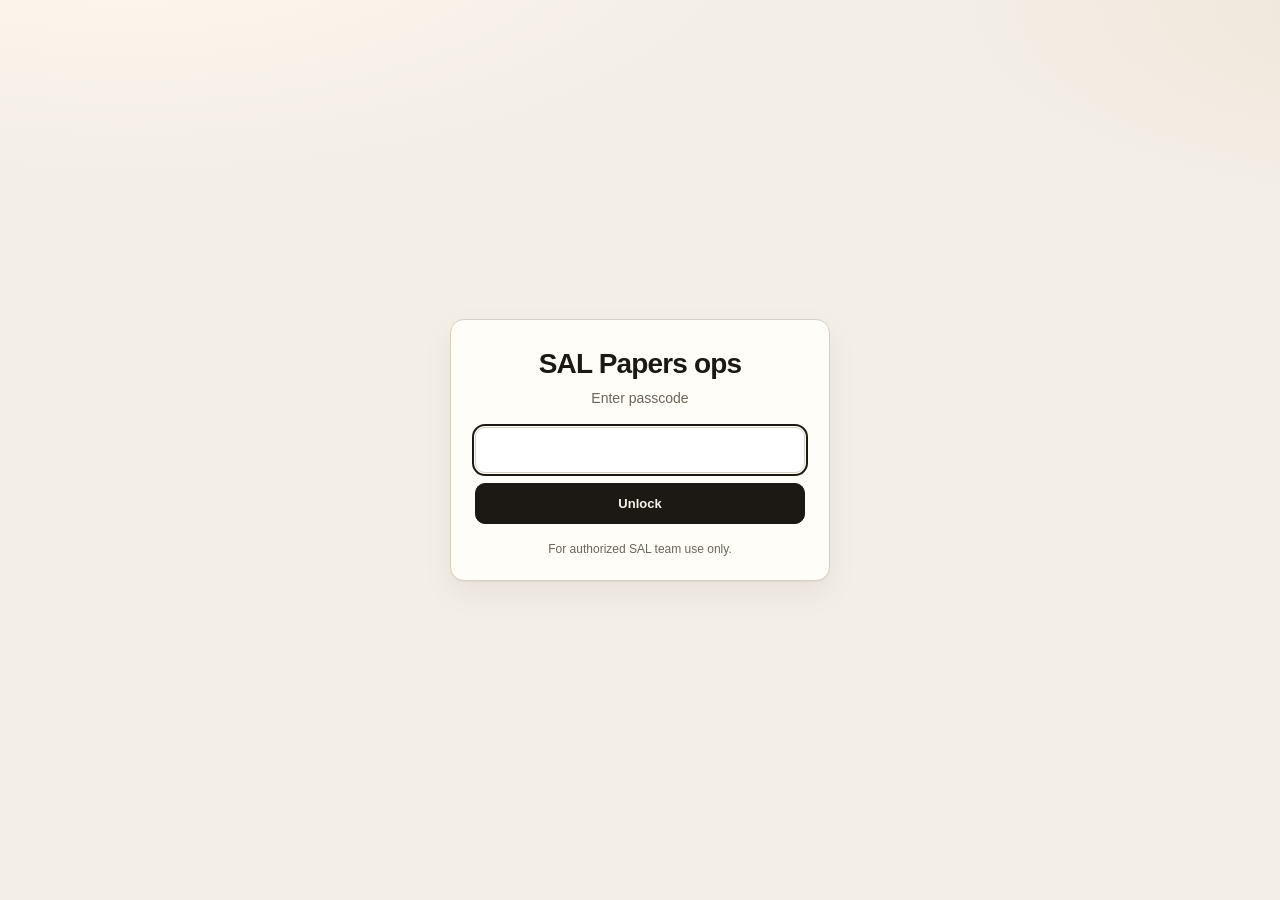
<file: index.html>
<!DOCTYPE html>
<html lang="en">
<head>
  <meta charset="utf-8">
  <meta name="viewport" content="width=device-width, initial-scale=1">
  <meta name="theme-color" content="#1c1915">
  <meta name="description" content="Weekly operations dashboard for SAL Papers / Dubble — labels management and RM inventory.">
  <title>SAL Papers / Dubble — Weekly ops</title>
  <link rel="icon" href="favicon.svg" type="image/svg+xml">
  <link rel="stylesheet" href="css/styles.css">
  <script>
    if (sessionStorage.getItem("salDashUnlocked") !== "1") {
      document.documentElement.classList.add("is-locked");
    }
  </script>
</head>
<body>
  <div class="gate" id="gate" role="dialog" aria-modal="true" aria-labelledby="gate-title">
    <div class="gate-card">
      <h1 id="gate-title">SAL Papers ops</h1>
      <p class="gate-lede">Enter passcode</p>
      <form id="gate-form" autocomplete="off">
        <input type="password" id="gate-code" name="passcode" autocomplete="current-password" aria-label="Passcode" inputmode="text">
        <button type="submit">Unlock</button>
      </form>
      <p class="gate-error" id="gate-error" hidden>Wrong passcode</p>
      <p class="gate-note">For authorized SAL team use only.</p>
    </div>
  </div>
  <a class="skip" href="#app">Skip to content</a>
  <header class="site-header">
    <div class="header-inner">
      <a class="brand" href="#home">
        <span class="mark" aria-hidden="true">
          <svg width="20" height="20" viewBox="0 0 20 20" fill="none">
            <rect x="3" y="3" width="14" height="4" rx="1" fill="currentColor"/>
            <rect x="3" y="8.5" width="14" height="4" rx="1" fill="currentColor" opacity=".7"/>
            <rect x="3" y="14" width="9" height="3" rx="1" fill="currentColor" opacity=".4"/>
          </svg>
        </span>
        <span class="brand-text">
          <span class="brand-kicker">SAL Papers · Dubble</span>
          <span class="brand-name">Weekly ops</span>
        </span>
      </a>
      <nav aria-label="Reports">
        <a href="#home" data-nav="home">Home</a>
        <a href="#label" data-nav="label">Labels</a>
        <a href="#rm" data-nav="rm">Inventory / RM</a>
        <a href="#gumming" data-nav="gumming">Gumming sheets</a>
        <a href="#attribution" data-nav="attribution">Attribution</a>
        <a href="#customers" data-nav="customers">Customers</a>
      </nav>
    </div>
  </header>
  <main>
    <div class="wrap" id="app">
      <p class="lede">Loading briefing…</p>
    </div>
  </main>
  <footer class="site-footer">
    <div class="wrap">
      <span>SAL Papers / Dubble · B2B label stock</span>
      <span>Static briefing · <span id="year"></span></span>
    </div>
  </footer>
  <script src="js/app.js" defer></script>
</body>
</html>
</file>
<file: css/styles.css>
:root {
  --ink: #1c1915;
  --ink-soft: #3f3a33;
  --muted: #6b645a;
  --rule: #d8cfc2;
  --paper: #f3eee6;
  --sheet: #fffdf8;
  --sheet-2: #f7f1e8;
  --kraft: #9a4d24;
  --kraft-deep: #7a3b1a;
  --forest: #2f5b45;
  --forest-soft: #e4efe8;
  --amber: #8a5a12;
  --amber-soft: #f6ead2;
  --alert: #8f2d2d;
  --alert-soft: #f6e4e2;
  --info: #2c4a6e;
  --info-soft: #e4ebf3;
  --shadow: 0 1px 0 rgba(28, 25, 21, 0.04), 0 12px 32px rgba(28, 25, 21, 0.06);
  --radius: 14px;
  --font: "Segoe UI", "Avenir Next", "Helvetica Neue", Arial, sans-serif;
  --mono: "ui-monospace", "SFMono-Regular", "Menlo", "Consolas", monospace;
  --max: 1120px;
}

* { box-sizing: border-box; }

html {
  scroll-behavior: smooth;
  scroll-padding-top: 12px;
}

body {
  margin: 0;
  min-height: 100vh;
  font-family: var(--font);
  color: var(--ink);
  background:
    radial-gradient(1200px 500px at 10% -10%, #fff8ee 0%, transparent 55%),
    radial-gradient(900px 400px at 110% 0%, #efe6d8 0%, transparent 50%),
    var(--paper);
  line-height: 1.5;
}

a { color: var(--kraft-deep); }

.gate {
  display: none;
}

html.is-locked,
html.is-locked body {
  overflow: hidden;
}

html.is-locked .gate {
  display: flex;
  align-items: center;
  justify-content: center;
  position: fixed;
  inset: 0;
  z-index: 100;
  padding: 20px;
  padding: max(20px, env(safe-area-inset-top)) max(20px, env(safe-area-inset-right)) max(20px, env(safe-area-inset-bottom)) max(20px, env(safe-area-inset-left));
  background:
    radial-gradient(1200px 500px at 10% -10%, #fff8ee 0%, transparent 55%),
    radial-gradient(900px 400px at 110% 0%, #efe6d8 0%, transparent 50%),
    var(--paper);
}

.gate-card {
  width: min(380px, 100%);
  background: var(--sheet);
  border: 1px solid var(--rule);
  border-radius: var(--radius);
  box-shadow: var(--shadow);
  padding: 28px 24px 22px;
  text-align: center;
}

.gate-card h1 {
  margin: 0 0 8px;
  font-size: clamp(22px, 5vw, 28px);
  letter-spacing: -0.03em;
  line-height: 1.15;
}

.gate-lede {
  margin: 0 0 18px;
  color: var(--muted);
  font-size: 14px;
}

.gate-card form {
  display: flex;
  flex-direction: column;
  gap: 10px;
}

.gate-card input[type="password"] {
  width: 100%;
  border: 1px solid var(--rule);
  background: #fff;
  border-radius: 10px;
  padding: 10px 12px;
  font: inherit;
  color: var(--ink);
}

.gate-card input[type="password"]:focus {
  outline: 2px solid var(--ink);
  outline-offset: 1px;
}

.gate-card button[type="submit"] {
  width: 100%;
  border-radius: 10px;
  padding: 10px 14px;
  background: var(--ink);
  border-color: var(--ink);
  color: #f7f1e8;
}

.gate-card button[type="submit"]:hover {
  background: var(--ink-soft);
  border-color: var(--ink-soft);
  color: #f7f1e8;
}

.gate-error {
  margin: 10px 0 0;
  color: var(--alert);
  font-size: 13px;
  font-weight: 650;
}

.gate-note {
  margin: 16px 0 0;
  color: var(--muted);
  font-size: 12px;
}

.skip {
  position: absolute;
  left: 12px;
  top: -40px;
  background: var(--ink);
  color: #fff;
  padding: 8px 12px;
  z-index: 10;
}

.skip:focus { top: 12px; }

.site-header {
  border-bottom: 1px solid var(--rule);
  background: rgba(255, 253, 248, 0.88);
  backdrop-filter: blur(10px);
  position: sticky;
  top: 0;
  z-index: 5;
}

.header-inner,
.wrap {
  width: min(var(--max), calc(100% - 32px));
  margin: 0 auto;
}

.header-inner {
  display: flex;
  align-items: center;
  justify-content: space-between;
  gap: 20px;
  padding: 14px 0;
}

.brand {
  display: flex;
  align-items: center;
  gap: 12px;
  text-decoration: none;
  color: inherit;
  min-width: 0;
}

.mark {
  width: 36px;
  height: 36px;
  border-radius: 9px;
  background: var(--ink);
  color: #f6efe4;
  display: grid;
  place-items: center;
  flex: 0 0 auto;
}

.mark svg { display: block; }

.brand-text { min-width: 0; }

.brand-kicker {
  display: block;
  font-size: 11px;
  letter-spacing: 0.14em;
  text-transform: uppercase;
  color: var(--muted);
}

.brand-name {
  display: block;
  font-size: 17px;
  font-weight: 650;
  letter-spacing: -0.02em;
  line-height: 1.15;
}

nav {
  display: flex;
  flex-wrap: wrap;
  gap: 6px;
}

nav a {
  text-decoration: none;
  color: var(--ink-soft);
  font-size: 14px;
  font-weight: 600;
  padding: 7px 11px;
  border-radius: 999px;
}

nav a:hover { background: var(--sheet-2); color: var(--ink); }

nav a[aria-current="page"] {
  background: var(--ink);
  color: #f7f1e8;
}

main {
  padding: 28px 0 64px;
}

.page-head {
  display: flex;
  justify-content: space-between;
  align-items: flex-end;
  gap: 16px;
  margin-bottom: 22px;
}

.page-head h1 {
  margin: 0 0 4px;
  font-size: clamp(28px, 4vw, 38px);
  letter-spacing: -0.03em;
  line-height: 1.1;
}

.lede {
  margin: 0;
  color: var(--muted);
  max-width: 62ch;
}

.meta-stack {
  text-align: right;
  color: var(--muted);
  font-size: 13px;
  flex: 0 0 auto;
}

.meta-stack strong {
  display: block;
  color: var(--ink);
  font-size: 14px;
}

.banner {
  display: flex;
  gap: 10px;
  align-items: flex-start;
  padding: 12px 14px;
  border-radius: 12px;
  border: 1px solid #ead9b0;
  background: var(--amber-soft);
  color: #5c3d0c;
  margin-bottom: 22px;
  font-size: 14px;
}

.banner.err {
  background: var(--alert-soft);
  border-color: #e3b6b3;
  color: var(--alert);
}

.cards {
  display: grid;
  grid-template-columns: repeat(3, 1fr);
  gap: 14px;
}

.card {
  background: var(--sheet);
  border: 1px solid var(--rule);
  border-radius: var(--radius);
  box-shadow: var(--shadow);
  padding: 18px 18px 16px;
  text-decoration: none;
  color: inherit;
  display: flex;
  flex-direction: column;
  min-height: 196px;
}

a.card:hover {
  border-color: #c9b9a4;
  transform: translateY(-1px);
}

.card.upcoming {
  background: repeating-linear-gradient(
    -12deg,
    var(--sheet),
    var(--sheet) 10px,
    var(--sheet-2) 10px,
    var(--sheet-2) 12px
  );
  color: var(--ink-soft);
}

.card-kicker {
  font-size: 11px;
  letter-spacing: 0.12em;
  text-transform: uppercase;
  color: var(--kraft);
  font-weight: 700;
}

.card.upcoming .card-kicker { color: var(--muted); }

.card h2 {
  margin: 8px 0 6px;
  font-size: 22px;
  letter-spacing: -0.02em;
}

.card p {
  margin: 0 0 16px;
  color: var(--muted);
  font-size: 14px;
}

.card-stats {
  margin-top: auto;
  display: grid;
  grid-template-columns: 1fr 1fr;
  gap: 8px 12px;
  padding-top: 12px;
  border-top: 1px solid var(--rule);
}

.stat-label {
  display: block;
  font-size: 11px;
  color: var(--muted);
  text-transform: uppercase;
  letter-spacing: 0.06em;
}

.stat-value {
  font-weight: 700;
  font-size: 16px;
  letter-spacing: -0.02em;
}

.chip {
  display: inline-block;
  font-size: 12px;
  font-weight: 700;
  padding: 3px 8px;
  border-radius: 999px;
  background: var(--sheet-2);
  color: var(--muted);
}

.kpis {
  display: grid;
  grid-template-columns: repeat(5, 1fr);
  gap: 12px;
  margin-bottom: 16px;
}

.kpi {
  background: var(--sheet);
  border: 1px solid var(--rule);
  border-radius: 12px;
  padding: 14px 16px;
  box-shadow: var(--shadow);
}

.kpi span {
  display: block;
  color: var(--muted);
  font-size: 12px;
  text-transform: uppercase;
  letter-spacing: 0.06em;
}

.kpi strong {
  display: block;
  margin-top: 4px;
  font-size: clamp(20px, 2.4vw, 26px);
  letter-spacing: -0.03em;
}

.panel {
  background: var(--sheet);
  border: 1px solid var(--rule);
  border-radius: var(--radius);
  box-shadow: var(--shadow);
  padding: 16px 18px 18px;
  margin-bottom: 16px;
}

.panel-head {
  display: flex;
  justify-content: space-between;
  align-items: baseline;
  gap: 12px;
  margin-bottom: 12px;
}

.panel h2 {
  margin: 0;
  font-size: 18px;
  letter-spacing: -0.02em;
}

.panel .hint {
  color: var(--muted);
  font-size: 13px;
}

select.issue-select {
  font: inherit;
  font-size: 13px;
  border: 1px solid var(--rule);
  background: #fff;
  border-radius: 8px;
  padding: 4px 8px;
  color: var(--ink-soft);
  cursor: pointer;
  max-width: 100%;
  min-width: 8.5em;
}

select.issue-select:focus {
  outline: 2px solid var(--ink);
  outline-offset: 1px;
}

.bars {
  display: grid;
  grid-template-columns: repeat(6, 1fr);
  gap: 12px;
  align-items: end;
  min-height: 160px;
  padding: 8px 0 0;
}

.bar-col {
  display: flex;
  flex-direction: column;
  justify-content: flex-end;
  min-width: 0;
}

.bar {
  background: linear-gradient(180deg, #c56a3a, var(--kraft-deep));
  border-radius: 6px 6px 2px 2px;
  width: 100%;
  min-height: 6px;
  max-height: 140px;
  /* --bar is 0–100 (unitless); 100 fills the 140px plot. Percent height does not resolve here. */
  height: calc(var(--bar, 10) * 1.4px);
}

.bar-col.partial .bar {
  background: linear-gradient(180deg, #d9a078, #b07048);
}

.bar-meta {
  margin-top: 8px;
  font-size: 12px;
  color: var(--muted);
}

.bar-meta b {
  display: block;
  color: var(--ink);
  font-size: 13px;
}

.toolbar {
  display: flex;
  justify-content: space-between;
  gap: 12px;
  align-items: center;
  margin-bottom: 10px;
}

.pager {
  display: flex;
  justify-content: space-between;
  align-items: center;
  gap: 12px;
  margin-top: 10px;
  color: var(--muted);
  font-size: 13px;
}

.pager-actions {
  display: flex;
  gap: 8px;
}

.pager button {
  padding: 6px 11px;
}

.pager button:disabled {
  opacity: 0.45;
  cursor: default;
}

input[type="search"] {
  width: min(320px, 100%);
  border: 1px solid var(--rule);
  background: #fff;
  border-radius: 10px;
  padding: 8px 10px;
  font: inherit;
  color: var(--ink);
}

input[type="search"]:focus {
  outline: 2px solid var(--ink);
  outline-offset: 1px;
}

.table-wrap {
  overflow: auto;
  border: 1px solid var(--rule);
  border-radius: 10px;
}

table {
  width: 100%;
  border-collapse: collapse;
  font-size: 14px;
  min-width: 720px;
}

th, td {
  padding: 9px 11px;
  text-align: left;
  border-bottom: 1px solid var(--rule);
  vertical-align: top;
}

th {
  background: var(--sheet-2);
  font-size: 11px;
  letter-spacing: 0.06em;
  text-transform: uppercase;
  color: var(--muted);
  position: sticky;
  top: 0;
  white-space: nowrap;
}

th.num, td.num { text-align: right; font-variant-numeric: tabular-nums; }

tr:last-child td { border-bottom: 0; }

tbody tr:hover td { background: #fbf6ee; }

tr.supplementary td { background: var(--amber-soft); }

.pills {
  display: flex;
  flex-wrap: wrap;
  gap: 4px;
}

.pill {
  display: inline-block;
  padding: 2px 7px;
  border-radius: 999px;
  background: var(--sheet-2);
  border: 1px solid var(--rule);
  font-size: 12px;
  line-height: 1.4;
}

.pill-active {
  background: var(--forest-soft);
  color: var(--forest);
  border-color: #86c9a4;
}

.badge {
  display: inline-block;
  padding: 2px 8px;
  border-radius: 999px;
  font-size: 12px;
  font-weight: 700;
  text-transform: capitalize;
}

.badge.running { background: var(--forest-soft); color: var(--forest); }
.badge.watch { background: var(--amber-soft); color: var(--amber); }
.badge.new { background: var(--info-soft); color: var(--info); }
.badge.urgent { background: var(--alert-soft); color: var(--alert); }
.badge.info { background: var(--info-soft); color: var(--info); }

.notes {
  list-style: none;
  margin: 0;
  padding: 0;
  display: grid;
  gap: 8px;
}

.notes li {
  display: grid;
  grid-template-columns: auto 1fr;
  gap: 10px;
  padding: 10px 12px;
  border-radius: 10px;
  background: var(--sheet-2);
  border: 1px solid var(--rule);
  font-size: 14px;
}

.source {
  color: var(--muted);
  font-size: 13px;
  margin: 0 0 14px;
}

.actions {
  display: flex;
  gap: 8px;
}

button {
  font: inherit;
  font-size: 13px;
  font-weight: 650;
  border: 1px solid var(--rule);
  background: #fff;
  border-radius: 999px;
  padding: 7px 12px;
  cursor: pointer;
  color: var(--ink-soft);
}

button:hover { border-color: #c2b4a2; color: var(--ink); }

.how {
  margin-top: 22px;
  color: var(--ink-soft);
  font-size: 14px;
}

.how ol { margin: 8px 0 0; padding-left: 18px; }

.site-footer {
  border-top: 1px solid var(--rule);
  padding: 18px 0 28px;
  color: var(--muted);
  font-size: 13px;
}

.site-footer .wrap {
  display: flex;
  justify-content: space-between;
  gap: 12px;
  flex-wrap: wrap;
}

.empty {
  color: var(--muted);
  padding: 20px 4px;
}

.kpis.home { grid-template-columns: repeat(4, 1fr); }

.kpi small {
  display: block;
  margin-top: 4px;
  font-size: 12.5px;
  color: var(--muted);
  font-weight: 500;
  letter-spacing: 0;
  text-transform: none;
  line-height: 1.35;
}

.up { color: var(--forest); font-weight: 700; }
.down { color: var(--alert); font-weight: 700; }

.kpi strong .up,
.kpi strong .down,
.kpi small .up,
.kpi small .down {
  display: inline;
  font-size: inherit;
  letter-spacing: 0;
  text-transform: none;
  font-weight: 700;
}

.kpi strong .up,
.kpi small .up { color: var(--forest); }

.kpi strong .down,
.kpi small .down { color: var(--alert); }

.kpi small span {
  display: inline;
  font-size: inherit;
  letter-spacing: 0;
  text-transform: none;
  color: inherit;
}

.tabs {
  display: flex;
  gap: 6px;
  flex-wrap: wrap;
  margin: 0 0 14px;
}

.tabs button {
  font: inherit;
  font-size: 14px;
  font-weight: 650;
  border: 1px solid var(--rule);
  background: var(--sheet);
  color: var(--ink-soft);
  padding: 7px 14px;
  border-radius: 999px;
  cursor: pointer;
}

.tabs button[aria-selected="true"] {
  background: var(--ink);
  color: #f7f1e8;
  border-color: var(--ink);
}

.tabs button[aria-selected="true"]:hover {
  color: #f7f1e8;
  border-color: var(--ink);
}

.tabs button .off {
  font-size: 10px;
  font-weight: 700;
  letter-spacing: 0.06em;
  text-transform: uppercase;
  opacity: 0.65;
  margin-left: 6px;
}

.trend-svg {
  width: 100%;
  height: auto;
  display: block;
}

.trend-svg text { font-family: var(--font); }

.home-split {
  display: grid;
  grid-template-columns: minmax(0, 1fr) minmax(0, 1fr);
  gap: 16px;
  align-items: start;
}

.home-split .panel { min-width: 0; }

.home-split table {
  min-width: 0;
  font-size: 13px;
}

.home-split th,
.home-split td { padding: 7px 8px; }

.home-split td { white-space: normal; }

.home-split td.num,
.home-split th.num { white-space: nowrap; }

.home-foot,
.home-note { margin: 8px 0 0; }

.panel-head .hint {
  margin: 0;
  max-width: 68ch;
}

tr.sel td {
  background: var(--sheet-2);
  font-weight: 700;
}

.swatch {
  display: inline-block;
  width: 9px;
  height: 9px;
  border-radius: 2px;
  margin-right: 6px;
  vertical-align: baseline;
}

.cat-name { white-space: nowrap; }

.home-split .flag {
  display: inline-block;
  margin-top: 2px;
}

.flag {
  font-size: 10px;
  font-weight: 700;
  background: var(--amber-soft);
  color: var(--amber);
  border-radius: 999px;
  padding: 1px 6px;
  margin-left: 4px;
  white-space: nowrap;
}

.conc {
  display: flex;
  gap: 18px;
  margin-top: 10px;
  font-size: 13px;
  color: var(--muted);
  flex-wrap: wrap;
}

.conc b {
  display: block;
  color: var(--ink);
  font-size: 16px;
  font-weight: 700;
}

@media (max-width: 900px) {
  .cards, .kpis, .bars { grid-template-columns: 1fr 1fr; }
  .kpis, .kpis.home { grid-template-columns: 1fr 1fr; }
  .home-split { grid-template-columns: 1fr; }
}

@media (max-width: 680px) {
  .header-inner,
  .wrap { width: min(var(--max), calc(100% - 20px)); }
  .header-inner {
    flex-direction: column;
    align-items: flex-start;
    padding: 10px 0;
    gap: 8px;
  }
  nav { flex-wrap: wrap; gap: 6px; }
  main { padding: 18px 0 max(28px, env(safe-area-inset-bottom)); }
  .page-head, .meta-stack { text-align: left; display: block; }
  .page-head { margin-bottom: 16px; }
  .panel { padding: 12px 12px 14px; }
  .panel-head { flex-direction: column; align-items: flex-start; gap: 4px; }
  .cards, .kpis, .bars, .kpis.home { grid-template-columns: 1fr; }
  .conc { gap: 12px 18px; }
  .bars { min-height: 0; }
  .bar-col { flex-direction: row; align-items: center; gap: 10px; }
  .bar {
    width: calc(var(--bar, 10) * 1%);
    max-width: 72%;
    height: 12px !important;
    min-height: 12px;
    max-height: none;
    border-radius: 99px;
  }
  .bar-meta { margin-top: 0; }
  input[type="search"] { width: 100%; }
  .table-wrap {
    overflow: visible;
    border: 0;
    border-radius: 0;
  }
  table {
    min-width: 0 !important;
    width: 100%;
  }
  thead { display: none; }
  table, tbody, tr, td { display: block; width: 100%; }
  tr {
    margin: 0 0 10px;
    padding: 10px 12px;
    border: 1px solid var(--rule);
    border-radius: 12px;
    background: var(--sheet);
    box-shadow: none;
  }
  td {
    display: grid;
    grid-template-columns: minmax(96px, 34%) 1fr;
    gap: 8px;
    padding: 6px 0;
    border-bottom: 1px dashed var(--rule);
    text-align: left !important;
  }
  td:last-child { border-bottom: 0; }
  td::before {
    content: attr(data-label);
    font-size: 11px;
    letter-spacing: 0.06em;
    text-transform: uppercase;
    color: var(--muted);
    font-weight: 650;
  }
  tbody tr:hover td { background: transparent; }
  tr.supplementary { background: var(--amber-soft); }
  tr.supplementary td { background: transparent; }
  .pills { justify-content: flex-start; }
  .pill {
    max-width: 100%;
    white-space: normal;
    word-break: break-word;
  }
}

@media print {
  body { background: #fff; }
  .site-header, .site-footer, .banner, .actions, .toolbar, .pager, nav { display: none !important; }
  .panel, .kpi, .card { box-shadow: none; }
  main { padding: 0; }
}

.attr-controls {
  display: flex;
  flex-wrap: wrap;
  align-items: center;
  justify-content: space-between;
  gap: 8px 16px;
  margin: 0 0 14px;
  min-width: 0;
}

.attr-periods { margin: 0; }

.attr-periods button.pill {
  font: inherit;
  font-size: 13px;
  font-weight: 650;
  cursor: pointer;
  color: var(--ink-soft);
  background: var(--sheet);
  border-radius: 999px;
}

.attr-periods button.pill.pill-active,
.attr-periods button.pill.pill-active:hover {
  background: var(--ink);
  color: #f7f1e8;
  border-color: var(--ink);
}

.attr-compare {
  margin: 0;
  flex: 1 1 16rem;
  min-width: 0;
}

.attr-src {
  list-style: none;
  margin: 0;
  padding: 0;
  display: grid;
  gap: 10px;
  min-width: 0;
}

.attr-src li {
  display: grid;
  grid-template-columns: minmax(9rem, 14rem) minmax(0, 1fr) auto;
  gap: 8px 12px;
  align-items: center;
  min-width: 0;
}

.attr-src-name {
  display: flex;
  align-items: center;
  min-width: 0;
  font-weight: 650;
  font-size: 14px;
}

.attr-src-name span { min-width: 0; }

.attr-muted { color: var(--muted); }

.attr-track {
  height: 12px;
  border-radius: 99px;
  background: var(--sheet-2);
  overflow: hidden;
  min-width: 0;
}

.attr-fill { height: 100%; border-radius: 99px; }

.attr-fill-unknown,
.attr-swatch-unknown {
  background-color: #c9c2b6;
  background-image: repeating-linear-gradient(
    -45deg,
    transparent,
    transparent 2px,
    rgba(28, 25, 21, 0.28) 2px,
    rgba(28, 25, 21, 0.28) 3px
  );
}

.attr-val {
  display: flex;
  flex-wrap: wrap;
  gap: 6px 8px;
  align-items: baseline;
  justify-content: flex-end;
  font-size: 13px;
  font-variant-numeric: tabular-nums;
}

.attr-val b { font-size: 14px; color: var(--ink); }

.attr-toggle[aria-pressed="true"],
.attr-toggle[aria-pressed="true"]:hover {
  background: var(--ink);
  color: #f7f1e8;
  border-color: var(--ink);
}

.attr-sub {
  display: block;
  margin-top: 2px;
  font-size: 11px;
  font-weight: 500;
  color: var(--muted);
}

.attr-heat { background: rgba(154, 77, 36, var(--heat, 0)); }

tr.attr-total td,
tbody tr.attr-total:hover td {
  font-weight: 700;
  background: var(--sheet-2);
  border-top: 1px solid var(--ink);
}

.attr-scroll tbody tr:hover td.attr-heat {
  background: rgba(154, 77, 36, var(--heat, 0));
}

.table-wrap.attr-scroll { max-width: 100%; }

@media (max-width: 680px) {
  .attr-src li { grid-template-columns: 1fr; gap: 4px; }
  .attr-val { justify-content: flex-start; }
  .table-wrap.attr-scroll {
    overflow-x: auto;
    overflow-y: hidden;
    border: 1px solid var(--rule);
    border-radius: 10px;
    max-width: 100%;
    -webkit-overflow-scrolling: touch;
  }
  .table-wrap.attr-scroll table {
    display: table;
    width: max-content;
    min-width: 100% !important;
  }
  .table-wrap.attr-scroll thead { display: table-header-group; }
  .table-wrap.attr-scroll tbody { display: table-row-group; }
  .table-wrap.attr-scroll tr {
    display: table-row;
    width: auto;
    margin: 0;
    padding: 0;
    border: 0;
    border-radius: 0;
    background: transparent;
    box-shadow: none;
  }
  .table-wrap.attr-scroll th,
  .table-wrap.attr-scroll td {
    display: table-cell;
    width: auto;
    padding: 9px 11px;
    border-bottom: 1px solid var(--rule);
    text-align: left;
  }
  .table-wrap.attr-scroll th.num,
  .table-wrap.attr-scroll td.num { text-align: right; }
  .table-wrap.attr-scroll td::before { content: none; }
  .table-wrap.attr-scroll tbody tr:hover td { background: #fbf6ee; }
  .table-wrap.attr-scroll tbody tr:hover td.attr-heat {
    background: rgba(154, 77, 36, var(--heat, 0));
  }
  .table-wrap.attr-scroll tr.attr-total td,
  .table-wrap.attr-scroll tbody tr.attr-total:hover td {
    background: var(--sheet-2);
  }
}

.kpis.cust { grid-template-columns: repeat(3, minmax(0, 1fr)); }
#cust-context { max-width: none; font-size: 13px; }

.cust-filters { margin: 0 0 12px; }
.cust-filters > summary {
  font-weight: 700;
  cursor: pointer;
  margin: 0 0 8px;
}
.cust-filter-body {
  flex-wrap: wrap;
  gap: 8px;
  align-items: center;
}
.cust-select {
  font: inherit;
  font-size: 13px;
  font-weight: 650;
  border: 1px solid var(--rule);
  background: #fff;
  color: var(--ink-soft);
  border-radius: 999px;
  padding: 7px 12px;
  max-width: 100%;
}
.cust-drop { position: relative; }
.cust-drop > summary {
  list-style: none;
  cursor: pointer;
  border: 1px solid var(--rule);
  background: #fff;
  color: var(--ink-soft);
  border-radius: 999px;
  padding: 7px 12px;
  font-size: 13px;
  font-weight: 650;
}
.cust-drop > summary::-webkit-details-marker { display: none; }
.cust-drop > summary::marker { content: ""; }
.cust-drop.is-on > summary {
  background: var(--ink);
  color: #f7f1e8;
  border-color: var(--ink);
}
.cust-drop-panel {
  position: absolute;
  z-index: 4;
  left: 0;
  top: calc(100% + 4px);
  background: var(--sheet);
  border: 1px solid var(--rule);
  border-radius: 10px;
  padding: 8px 10px;
  box-shadow: var(--shadow);
  display: grid;
  gap: 4px;
  min-width: 12rem;
  max-height: 240px;
  overflow: auto;
}
.cust-drop-panel label {
  display: flex;
  gap: 6px;
  align-items: flex-start;
  font-size: 13px;
  white-space: nowrap;
}
.cust-custom {
  display: flex;
  flex-wrap: wrap;
  gap: 12px;
  align-items: end;
  margin: 0 0 12px;
}
.cust-custom[hidden] { display: none; }
.cust-custom label {
  display: grid;
  gap: 4px;
  font-size: 12px;
  color: var(--muted);
  font-weight: 650;
}
.cust-custom input[type="date"] {
  font: inherit;
  font-size: 14px;
  color: var(--ink);
  border: 1px solid var(--rule);
  background: #fff;
  border-radius: 10px;
  padding: 8px 10px;
}
.cust-error { color: var(--alert); }
.cust-tools {
  display: flex;
  flex-wrap: wrap;
  gap: 8px;
  align-items: center;
  margin: 0 0 8px;
}
.cust-view {
  display: inline-flex;
  border: 1px solid var(--rule);
  border-radius: 999px;
  overflow: hidden;
  background: #fff;
}
.cust-view button,
.cust-view button:hover {
  border: 0;
  border-radius: 0;
  background: transparent;
  color: var(--ink-soft);
}
.cust-view button + button { box-shadow: inset 1px 0 0 var(--rule); }
.cust-view button[aria-pressed="true"],
.cust-view button[aria-pressed="true"]:hover {
  background: var(--ink);
  color: #f7f1e8;
}
.cust-more.is-on,
.cust-more.is-on:hover {
  background: var(--ink);
  color: #f7f1e8;
  border-color: var(--ink);
}
.cust-pop-title {
  margin: 0;
  font-size: 12px;
  font-weight: 700;
  letter-spacing: 0.06em;
  text-transform: uppercase;
  color: var(--muted);
}
#cust-csv:disabled { opacity: 0.45; cursor: default; }
.cust-summary-line {
  display: flex;
  flex-wrap: wrap;
  gap: 8px;
  align-items: center;
  margin: 0 0 12px;
}
.cust-sort-mobile { display: none; font-size: 13px; color: var(--muted); font-weight: 650; }
.cust-table-wrap {
  max-width: 100%;
  overflow-x: auto;
}
.cust-table {
  width: max-content;
  min-width: 100%;
  border-collapse: separate;
  border-spacing: 0;
}
.cust-table th,
.cust-table td { white-space: nowrap; }
.cust-table tbody tr.cust-row { cursor: pointer; }
.cust-table td.cust-name { font-weight: 650; }
.cust-table td.cust-name .cust-name-line {
  display: flex;
  align-items: center;
  gap: 6px;
  min-width: 11rem;
  max-width: 18rem;
}
.cust-chevron {
  flex: 0 0 auto;
  color: var(--muted);
  font-size: 11px;
  width: 0.8em;
}
.cust-name-text {
  overflow: hidden;
  text-overflow: ellipsis;
  min-width: 0;
}
.cust-table tbody tr.is-open td,
.cust-table tbody tr.is-open:hover td,
.cust-table tbody tr.is-open td:first-child,
.cust-table tbody tr.is-open:hover td:first-child { background: #f7f1e8; }
.cust-table tr.cust-detail td {
  position: static;
  left: auto;
  z-index: 0;
  box-shadow: none;
  white-space: normal;
  background: #fbf6ee;
}
.cust-detail-grid {
  display: grid;
  grid-template-columns: minmax(0, 1.3fr) minmax(0, 1fr);
  gap: 8px 28px;
  padding: 2px 4px 4px;
}
.cust-detail-k {
  margin: 0 0 4px;
  font-size: 11px;
  font-weight: 700;
  letter-spacing: 0.06em;
  text-transform: uppercase;
  color: var(--muted);
}
.cust-detail-items { margin: 0; padding-left: 18px; }
.cust-detail-items li { margin: 2px 0; white-space: normal; }
.cust-detail-empty { margin: 0; }
.cust-detail-facts { margin: 0; display: grid; gap: 4px; align-content: start; }
.cust-detail-facts div { display: grid; grid-template-columns: 11.5rem 1fr; gap: 8px; }
.cust-detail-facts dt { margin: 0; color: var(--muted); font-size: 13px; }
.cust-detail-facts dd { margin: 0; font-size: 14px; }
.cust-fu { display: inline-flex; align-items: center; gap: 6px; }
.cust-fu-date { color: var(--ink-soft); font-size: 13px; }
.cust-badge {
  display: inline-block;
  font-size: 12px;
  font-weight: 700;
  line-height: 1.3;
  padding: 2px 8px;
  border-radius: 999px;
  white-space: nowrap;
}
.cust-badge.overdue { background: var(--alert-soft); color: var(--alert); }
.cust-badge.soon { background: var(--amber-soft); color: var(--amber); }
.cust-badge.upcoming { background: var(--sheet-2); color: var(--ink-soft); }
.cust-badge.quiet {
  background: transparent;
  color: var(--muted);
  font-weight: 500;
  font-style: italic;
}
.cust-table td.cust-items {
  white-space: normal;
  min-width: 11rem;
}
.cust-item-list { max-width: 13rem; }
.cust-item {
  display: block;
  max-width: 13rem;
  overflow: hidden;
  text-overflow: ellipsis;
  white-space: nowrap;
  font-size: 12px;
  line-height: 1.35;
  color: var(--ink-soft);
}
.cust-table th button.cust-sort,
.cust-table th button.cust-sort:hover {
  border: 0;
  background: transparent;
  padding: 0;
  border-radius: 0;
  font-size: 11px;
  font-weight: 700;
  letter-spacing: 0.06em;
  text-transform: uppercase;
  color: var(--muted);
  line-height: 1.3;
  white-space: nowrap;
}
.cust-table th button.cust-sort:hover { color: var(--ink); }
.cust-table th .cust-th {
  display: inline-flex;
  align-items: center;
  gap: 2px;
  max-width: 100%;
}
.cust-table th.num .cust-th { width: 100%; justify-content: flex-end; }
.cust-table th.num button.cust-sort { width: auto; text-align: right; }
.cust-funnel,
.cust-funnel:hover {
  display: inline-flex;
  align-items: center;
  justify-content: center;
  width: 22px;
  height: 22px;
  padding: 0;
  border: 0;
  border-radius: 4px;
  background: transparent;
  color: var(--muted);
  line-height: 0;
}
.cust-funnel:hover { color: var(--ink); background: rgba(28, 25, 21, 0.06); }
.cust-funnel.is-on,
.cust-funnel.is-on:hover {
  background: var(--kraft);
  color: #fffdf8;
}
.cust-period-label {
  display: grid;
  gap: 4px;
  font-size: 12px;
  color: var(--muted);
  font-weight: 650;
  margin: 0;
}
.cust-period-label select { width: min(100%, 280px); }
.cust-filters-btn { display: none; }
.cust-filters-btn.is-on,
.cust-filters-btn.is-on:hover {
  background: var(--ink);
  color: #f7f1e8;
  border-color: var(--ink);
}
.cust-clear,
.cust-clear:hover {
  border: 0;
  background: none;
  padding: 0;
  border-radius: 0;
  color: var(--kraft-deep);
  text-decoration: underline;
  font-weight: 650;
}
.cust-popover {
  position: fixed;
  z-index: 30;
  width: min(280px, calc(100vw - 16px));
  background: var(--sheet);
  border: 1px solid var(--rule);
  border-radius: 10px;
  box-shadow: var(--shadow);
  padding: 10px;
  display: grid;
  gap: 8px;
}
.cust-popover[hidden] { display: none; }
.cust-pop-tools,
.cust-pop-footer,
.cust-pop-sort { display: flex; gap: 8px; }
.cust-pop-tools { justify-content: space-between; }
.cust-pop-footer { justify-content: flex-end; }
.cust-pop-sort button { flex: 1; }
.cust-pop-tools button,
.cust-pop-footer button,
.cust-pop-sort button {
  border-radius: 8px;
  padding: 4px 8px;
}
.cust-pop-footer [data-act="ok"],
.cust-pop-sort button.is-on {
  background: var(--ink);
  color: #f7f1e8;
  border-color: var(--ink);
}
.cust-pop-search { width: 100%; }
.cust-pop-list {
  display: grid;
  gap: 4px;
  max-height: 240px;
  overflow: auto;
}
.cust-pop-list label {
  display: flex;
  gap: 6px;
  align-items: flex-start;
  font-size: 13px;
}
.cust-pop-list label[hidden] { display: none; }
.cust-pop-count { color: var(--muted); margin-left: auto; }
.cust-pop-num { display: grid; grid-template-columns: 1fr 1fr; gap: 8px; }
.cust-pop-num label {
  display: grid;
  gap: 4px;
  font-size: 12px;
  color: var(--muted);
  font-weight: 650;
}
.cust-pop-num input {
  font: inherit;
  font-size: 14px;
  color: var(--ink);
  border: 1px solid var(--rule);
  background: #fff;
  border-radius: 8px;
  padding: 6px 8px;
  width: 100%;
}
.cust-pop-err { color: var(--alert); margin: 0; font-size: 12px; }
.cust-sheet {
  position: fixed;
  inset: 0;
  z-index: 40;
}
.cust-sheet[hidden] { display: none; }
.cust-sheet-backdrop {
  position: absolute;
  inset: 0;
  background: rgba(28, 25, 21, 0.35);
}
.cust-sheet-panel {
  position: absolute;
  left: 0;
  right: 0;
  bottom: 0;
  max-height: min(80vh, 640px);
  background: var(--sheet);
  border-radius: 16px 16px 0 0;
  display: flex;
  flex-direction: column;
  box-shadow: var(--shadow);
}
.cust-sheet-head {
  display: flex;
  align-items: center;
  gap: 8px;
  padding: 12px 14px;
  border-bottom: 1px solid var(--rule);
}
.cust-sheet-head strong { flex: 1; font-size: 16px; }
.cust-sheet-body { overflow: auto; padding: 8px 14px 18px; }
.cust-sheet-col {
  display: flex;
  width: 100%;
  justify-content: space-between;
  align-items: center;
  gap: 8px;
  text-align: left;
  background: transparent;
  border: 0;
  border-bottom: 1px solid var(--rule);
  border-radius: 0;
  padding: 12px 2px;
  font-size: 15px;
}
.cust-sheet-col.is-on { color: var(--kraft-deep); font-weight: 700; }
body.cust-sheet-open { overflow: hidden; }
.cust-table th[aria-sort="ascending"] button.cust-sort::after { content: " ▲"; }
.cust-table th[aria-sort="descending"] button.cust-sort::after { content: " ▼"; }
.cust-table th:first-child,
.cust-table td:first-child {
  position: sticky;
  left: 0;
  box-shadow: 1px 0 0 var(--rule);
}
.cust-table th:first-child { z-index: 3; background: var(--sheet-2); }
.cust-table td:first-child { z-index: 1; background: var(--sheet); }
.cust-table tbody tr:hover td:first-child { background: #fbf6ee; }
.cust-table .flag,
.cust-card .flag {
  font-size: 12px;
  padding: 2px 8px;
}
.chip.cust-status-on { background: var(--forest-soft); color: var(--forest); }
.cust-muted { color: var(--muted); }
.cust-cards { display: none; }
.cust-card {
  border: 1px solid var(--rule);
  border-radius: 12px;
  background: var(--sheet);
  padding: 12px;
}
.cust-card-top {
  display: flex;
  flex-wrap: wrap;
  gap: 6px;
  align-items: center;
}
.cust-card-top strong {
  font-size: 15px;
  letter-spacing: -0.02em;
  margin-right: auto;
}
.cust-card { cursor: pointer; }
.cust-card-metrics {
  display: flex;
  flex-wrap: wrap;
  gap: 8px;
  align-items: center;
  justify-content: space-between;
  margin-top: 8px;
}
.cust-card-rev { font-weight: 700; font-size: 15px; }
.cust-card-detail {
  margin-top: 10px;
  padding-top: 10px;
  border-top: 1px solid var(--rule);
  cursor: auto;
}

@media (min-width: 681px) {
  .cust-filters > summary { display: none; }
  .cust-filters > .cust-filter-body { display: flex; }
}

@media (max-width: 900px) {
  .cust-detail-grid,
  .cust-detail-facts div { grid-template-columns: 1fr; }
}

@media (max-width: 680px) {
  .kpis.cust { grid-template-columns: 1fr; }
  .cust-table-wrap { display: none; }
  .cust-cards { display: grid; gap: 10px; }
  .cust-filters-btn { display: inline-flex; }
  .cust-sort-mobile {
    display: flex;
    width: 100%;
    align-items: center;
    gap: 8px;
  }
  .cust-sort-mobile select { flex: 1; min-width: 0; }
  .cust-custom { align-items: stretch; }
  .cust-custom label,
  .cust-custom input[type="date"] { width: 100%; max-width: 100%; }
  .cust-drop-panel {
    position: static;
    margin-top: 6px;
    box-shadow: none;
    max-height: none;
  }
  .cust-drop-panel label { white-space: normal; }
  .cust-filters[open] > .cust-filter-body {
    display: flex;
    flex-direction: column;
    align-items: stretch;
  }
  .cust-view { display: flex; width: 100%; }
  .cust-view button { flex: 1; }
  .cust-card,
  .cust-card-top strong { overflow-wrap: anywhere; }
}

@media print {
  .cust-filters, .cust-tools, .cust-cards, .cust-custom, .cust-summary-line,
  .cust-popover, .cust-sheet, .cust-funnel { display: none !important; }
  .cust-table-wrap { display: block !important; overflow: visible !important; }
}
</file>
